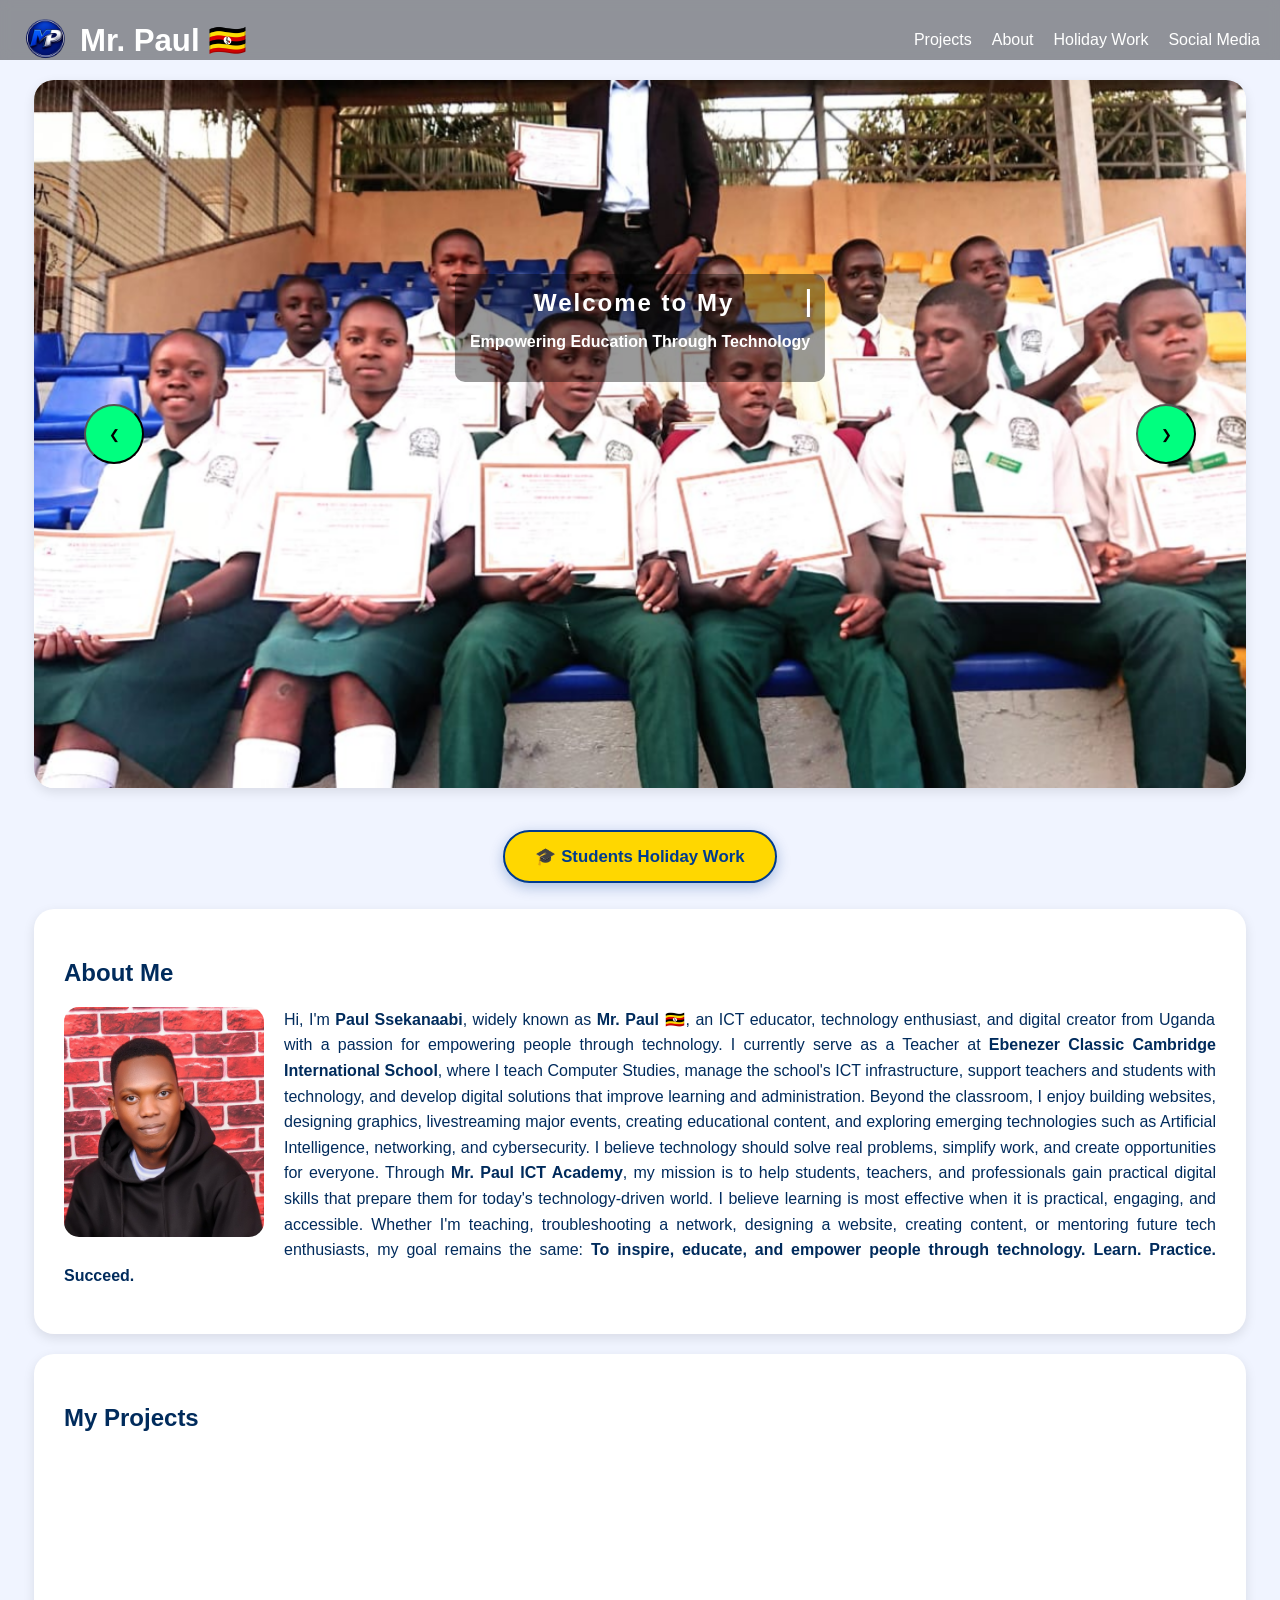
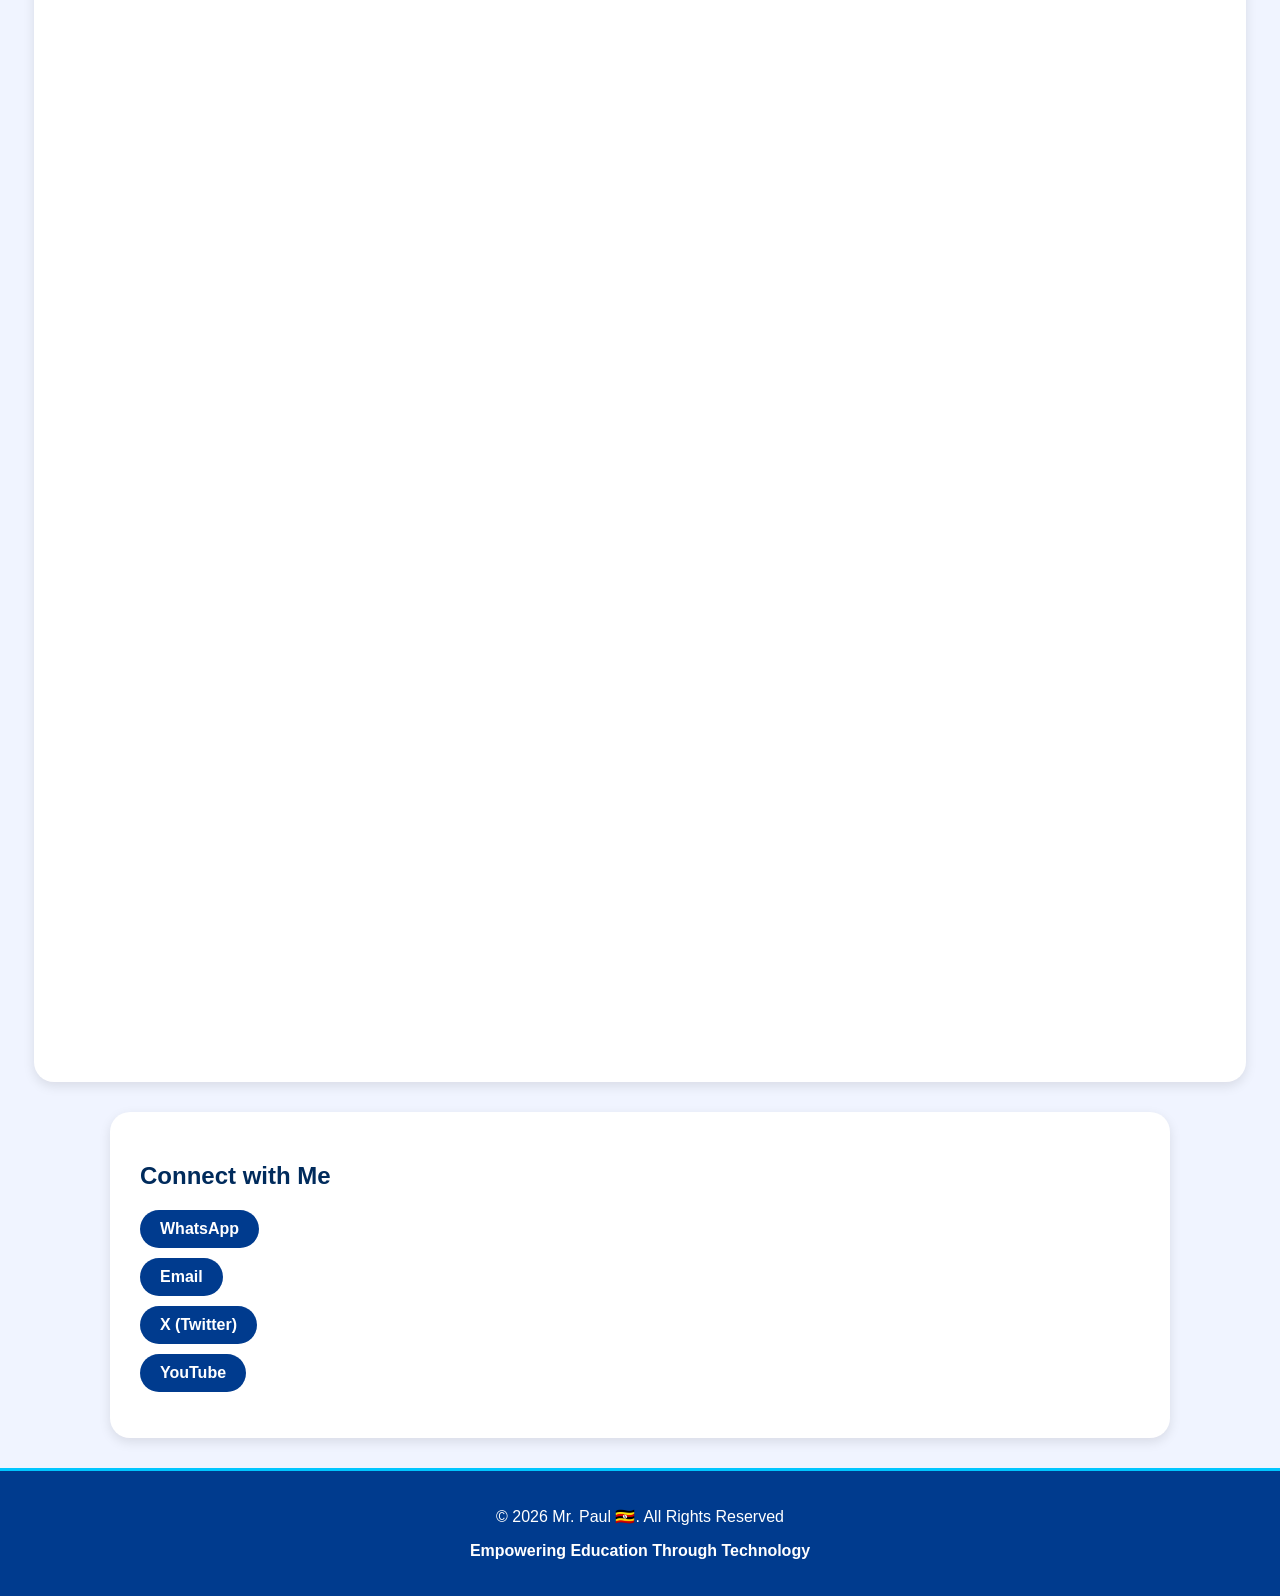
<file: index.html>
<!DOCTYPE html>
<html lang="en">
<head>
  <meta charset="UTF-8">
	<meta name="description"
content="Official portfolio of Mr. Paul, an ICT Teacher, Web Developer, AI Trainer, Graphic Designer and IT Support Specialist from Uganda. Explore projects, skills and professional experience.">
  <meta name="viewport" content="width=device-width, initial-scale=1.0">
  <title>Paul Ssekanaabi | Mr. Paul 🇺🇬 | ICT Teacher, Web Developer, AI Trainer & Graphic Designer in Uganda</title>
  <link rel="stylesheet" href="style.css">
	<!-- Site Icon -->
  <link rel="icon" type="image/png" href="favicon.png">
  <link rel="apple-touch-icon" href="favicon.png">
  <style>
    /* Students Holiday Work CTA (self-contained, does not touch style.css) */
    .holiday-cta-wrap {
      display: flex;
      justify-content: center;
      padding: 22px 15px 6px;
    }
    .holiday-cta-btn {
      display: inline-flex;
      align-items: center;
      gap: 10px;
      background: #ffd700;
      color: #003b8e;
      font-weight: bold;
      font-size: 1.05rem;
      padding: 14px 30px;
      border-radius: 50px;
      text-decoration: none;
      box-shadow: 0 4px 14px rgba(0,59,142,0.3);
      border: 2px solid #003b8e;
      animation: holiday-pulse 2.4s ease-in-out infinite;
    }
    .holiday-cta-btn:hover {
      background: #003b8e;
      color: #ffd700;
      animation-play-state: paused;
    }
    @keyframes holiday-pulse {
      0%, 100% { box-shadow: 0 4px 14px rgba(0,59,142,0.3); }
      50% { box-shadow: 0 4px 22px rgba(0,59,142,0.6); }
    }
    @media (max-width: 576px) {
      .holiday-cta-btn { width: 100%; justify-content: center; }
    }
    @media (prefers-reduced-motion: reduce) {
      .holiday-cta-btn { animation: none; }
    }
  </style>
</head>
<body id="top">

  <!-- Fixed Header -->
  <header class="fixed-header">
    <nav class="navbar">
      <div class="logo-container">
        <img src="logo.png" alt="Mr. Paul Logo" class="logo">
        <span class="site-title"><h1>Mr. Paul 🇺🇬</h1></span>
      </div>
      <div class="hamburger" onclick="toggleMenu()"></div>
      <ul class="nav-links" id="navLinks">
        <li><a href="#projects">Projects</a></li>
        <li><a href="#about">About</a></li>
        <li><a href="academy.html#holiday-work">Holiday Work</a></li>
        <li><a href="#social">Social Media</a></li>
      </ul>
    </nav>
  </header>

  <section class="hero">
  <div class="carousel">
    <div class="slides">
      <img src="img1.jpeg" alt="Teaching ICT" class="active">
      <img src="img2.png" alt="Building Projects">
      <img src="img3.png" alt="Digital Creativity">
	<img src="img4.png" alt="Digital Creativity">
    </div>
    <button class="carousel-control-prev prev">❮</button>
<button class="carousel-control-next next">❯</button>
  </div>

  <!-- Overlay text inside hero -->
  <div class="hero-text">
    <h1 id="typewriter">Welcome to My Digital Portfolio</h1>
    <p> <strong>Empowering Education Through Technology</strong></p>
  </div>
</section>

<!-- Students Holiday Work CTA -->
<div class="holiday-cta-wrap">
  <a href="academy.html#holiday-work" class="holiday-cta-btn">🎓 Students Holiday Work</a>
</div>

<!-- About -->
  <section id="about" class="about">
    <h2>About Me</h2>
<img src="profile.jpeg" alt="Mr. Paul Photo" class="profile-photo">
    <p class="justify">Hi, I'm <strong>Paul Ssekanaabi</strong>, widely known as <strong>Mr. Paul 🇺🇬</strong>, an ICT educator, technology enthusiast, and digital creator from Uganda with a passion for empowering people through technology.

I currently serve as a Teacher at <strong>Ebenezer Classic Cambridge International School</strong>, where I teach Computer Studies, manage the school's ICT infrastructure, support teachers and students with technology, and develop digital solutions that improve learning and administration.

Beyond the classroom, I enjoy building websites, designing graphics, livestreaming major events, creating educational content, and exploring emerging technologies such as Artificial Intelligence, networking, and cybersecurity. I believe technology should solve real problems, simplify work, and create opportunities for everyone.

Through <strong>Mr. Paul ICT Academy</strong>, my mission is to help students, teachers, and professionals gain practical digital skills that prepare them for today's technology-driven world. I believe learning is most effective when it is practical, engaging, and accessible.

Whether I'm teaching, troubleshooting a network, designing a website, creating content, or mentoring future tech enthusiasts, my goal remains the same:

<strong>To inspire, educate, and empower people through technology.</strong>

<strong>Learn. Practice. Succeed.</strong></p>
  </section>

  <!-- Projects -->
  <section id="projects" class="projects">
    <h2>My Projects</h2>
	   <a href="https://holyfamilyss.github.io" class="project-link" target="_blank">
  <div class="project-card">
    <h3>1. Holy Family Secondary School Website</h3>
	  <h4><i>Site Under Development</i></h4>
    <p>Developed using HTML, CSS, JavaScript, GitHub Pages, and responsive web design techniques.</p>
  </div>
</a>
     <a href="academy.html" class="project-link" target="_blank">
<div class="project-card">
      <h3>2. School ICT Extension Programme & Holiday Boot Camp</h3>
	<h4><i>Programme Ongoing</i></h4>
      <p>Developed using digital learning platforms, ICT training resources, computer practical sessions, and educational technology tools.</p>
    </div>	 
		  </a>
	       <a href="https://youtu.be/sLqU85XLha0?si=RFJAP56lGaIlYfc3" class="project-link" target="_blank">
			   <div class="project-card">
      <h3>3. School Report Card System</h3>
		<p>Developed using Microsoft Excel, VBA automation, and Mail Merge workflows.</p>
    </div></a>
     <a href="https://staustinhighschool.github.io/" class="project-link" target="_blank">
  <div class="project-card">
    <h3>4. St. Austin's High School Website</h3>
	  <h4><i>Site Under Development</i></h4>
    <p>Developed using HTML, CSS, JavaScript, GitHub Pages, and responsive web design techniques.</p>
  </div>
</a>
 <div class="project-card">
      <h3>5. School Network Infrastructure & ICT Management System</h3>
      <p>Developed using LAN technologies, TP-Link networking equipment, routers, switches, server management, and IT administration tools.</p>
    </div>
 <div class="project-card">
      <h3>6. Online Student Voting System</h3>
      <p>Developed using Google Forms, Google Sheets, and digital authentication workflows.</p>
    </div>

<a href="https://www.youtube.com/@Paul_Ssekanaabi/streams" class="project-link" target="_blank">
	  <div class="project-card">
      <h3>7. Mr. Paul 🇺🇬 Livestreaming & Digital Media Brand</h3>
      <p>Developed using YouTube Live, Streamlabs, mobile broadcasting technologies, and digital content production tools.</p>
    </div>
</a>
 </section>

  <!-- Social -->
  <section id="social" class="social">
    <h2>Connect with Me</h2>
    <ul>
      <li><a href="https://wa.me/256759438124" target="_blank">WhatsApp</a></li>
      <li><a href="mailto:ssekanaabipaul256@gmail.com">Email</a></li>
      <li><a href="https://x.com/Paul_Ssekanaabi" target="_blank">X (Twitter)</a></li>
      <li><a href="https://youtube.com/@Paul_Ssekanaabi" target="_blank">YouTube</a></li>
    </ul>
  </section>

  <footer>
    <p>© 2026 Mr. Paul 🇺🇬. All Rights Reserved</p>
<p><strong>Empowering Education Through Technology</strong></p>
  </footer>

  <script src="script.js"></script>
<button id="backToTop">↑ Back to Top</button>
</body>
</html>
</file>
<file: style.css>
/* =========================
   Base Styles
========================= */
body {
  margin: 0;
  font-family: 'Segoe UI', sans-serif;
  background: #f0f4ff;
  color: #002b5c;
}

/* =========================
   Fixed Header & Navigation
========================= */
    .fixed-header {
      position: fixed;
      top: 0;
      width: 100%;
      background: rgba(0,0,0,0.4); /* transparent at top */
      backdrop-filter: blur(6px);
      color: #fff;
      z-index: 3000;
      height: 60px;
      transition: all 0.3s ease;
    }
    .fixed-header.scrolled {
      height: 75px;                       /* thicker */
      background: #003b8e;                /* solid when scrolled */
      backdrop-filter: none;
      box-shadow: 0 4px 10px rgba(0,0,0,0.3);
    }
    .navbar {
      display: flex;
      justify-content: space-between;
      align-items: center;
      height: 100%;
      padding: 10px 20px
    }
    .logo-container {
      display: flex;
      align-items: center;
    }
    .logo {
      height: 50px;
      margin-right: 10px;
    }
   .site-title {
  font-weight: bold;
  font-size: 1.3em;
}

.nav-links {
  list-style: none;
  display: flex;
  gap: 20px;
}
    .nav-links li a {
      color: #fff;
      text-decoration: none;
      font-weight: 500;
      transition: color 0.3s, transform 0.3s;
    }
    .nav-links li a:hover {
      color: #00c6ff;
      transform: scale(1.1);
    }
/* =========================
   Hamburger Menu
========================= */
.hamburger {
  display: none;             /* hidden on desktop */
  font-size: 24px;
  cursor: pointer;
  position: relative;        /* allow z-index to apply */
  z-index: 4000;             /* above overlay text */
  color: #fff;
}

/* Default icon */
.hamburger::before {
  content: "☰";              /* hamburger icon */
}

/* Active state → X icon */
.hamburger.active::before {
  content: "✖";              /* close icon */
}

/* =========================
   Mobile Navigation
========================= */
@media (max-width: 768px) {
  .hamburger {
    display: block;          /* visible on phones/tablets */
  }

  .nav-links {
    display: flex;
    flex-direction: column;
    background: rgba(0,59,142,0.95);
    position: absolute;
    top: 60px;
    right: -220px;           /* hidden off-screen */
    width: 200px;
    padding: 10px;
    border-radius: 0 0 0 10px;
    transition: right 0.3s ease; /* smooth slide */
  }

  /* Slide in when toggled */
  .nav-links.open {
    right: 0;
  }

  /* Optional: fade-in links one by one */
  .nav-links.open a {
    opacity: 0;
    animation: fadeInLinks 0.3s forwards;
  }
  .nav-links.open a:nth-child(1) { animation-delay: 0.1s; }
  .nav-links.open a:nth-child(2) { animation-delay: 0.2s; }
  .nav-links.open a:nth-child(3) { animation-delay: 0.3s; }
}

@keyframes fadeInLinks {
  from { opacity: 0; transform: translateX(20px); }
  to   { opacity: 1; transform: translateX(0); }
}


/* =========================
   Hero Section with Carousel
========================= */
.hero {
  position: relative;
  margin-top: 80px;        /* offset for fixed header */
  aspect-ratio: 16 / 9;    /* lock hero to 16:9 ratio */
  width: 100%;
  overflow: hidden;
  display: flex;
  align-items: center;
  justify-content: center;
}

.carousel {
  width: 100%;
  height: 100%;
  position: relative;
}

.carousel .slides {
  position: relative;
  width: 100%;
  height: 100%;
}

.carousel .slides img {
  width: 100%;
  height: auto;
  aspect-ratio: 16 / 9;
  object-fit: cover;       /* fill nicely */
  background: #000;
  opacity: 0;
  transform: scale(1);     /* normal size initially */
  transition: opacity 1s ease;
  position: absolute;
  top: 0;
  left: 0;
}

/* Active image zooms in continuously */
.carousel .slides img.active {
  opacity: 1;
  animation: zoomInActive 5s forwards; /* zoom in for 5s */
  z-index: 1;
}

@keyframes zoomInActive {
  from {
    transform: scale(1);   /* start normal */
  }
  to {
    transform: scale(1.2); /* expand slightly */
  }
}

/* Navigation arrows */
.carousel-control-prev,
.carousel-control-next {
  position: absolute;
  top: 50%;
  transform: translateY(-50%);
  width: 60px;
  height: 60px;
  background: #00FF7F; /* sky green shade */
  border-radius: 50%;
  display: flex;
  align-items: center;
  justify-content: center;
  z-index: 1500;
  cursor: pointer;
}

.carousel-control-prev { left: 20px; }
.carousel-control-next { right: 20px; }

.carousel-control-prev-icon,
.carousel-control-next-icon {
  font-size: 30px;
  filter: invert(1);
}

/* Text Overlay */
.hero-text {
  position: absolute;
  top: 35%;                  /* middle vertically */
  left: 50%;                 /* middle horizontally */
  transform: translate(-50%, -50%); /* shift back half width & height */
  color: #fff;
  text-align: center;
  z-index: 1000;
  background: rgba(0,0,0,0.4);
  padding: 15px;
  border-radius: 10px;
  max-width: 70%;
  max-height: 50%;
}

.hero-text h1 {
  border-right: 3px solid #fff;   /* blinking cursor */
  white-space: pre-wrap;          /* allow wrapping & line breaks */
  overflow: hidden;
  margin: 0 auto;
  letter-spacing: 2px;
  animation: blinkCursor 0.75s step-end infinite;
  transition: opacity 1s ease;    /* smooth fade */
}

.hero-text h1.fade-out {
  opacity: 0;
}

@keyframes blinkCursor {
  from, to { border-color: transparent }
  50% { border-color: #fff }
}


 /* =========================
   Section Styling (Rounded Rectangles)
========================= */
section {
  padding: 30px;                  /* equal padding inside */
  margin: 20px auto;              /* auto centers horizontally */
  max-width: 90%;                 /* leaves ~5% space on each side */
  background: #fff;
  border-radius: 20px;            /* rounded rectangle look */
  box-shadow: 0 4px 12px rgba(0,0,0,0.1);
  text-align: justify;
}

/* =========================
   Project Cards
========================= */
.project-link {
  text-decoration: none;     /* remove underline */
  color: inherit;            /* inherit text color */
  display: block;            /* make entire card clickable */
}

/* Base card styling */
.project-card {
  background: #e6f0ff;       /* soft blue background */
  padding: 20px;             /* balanced inner spacing */
  margin: 20px auto;         /* consistent spacing between cards */
  border-radius: 12px;       /* smooth rounded corners */
  border-left: 6px solid #003b8e; /* accent border */
  max-width: 95%;            /* keep cards centered */
  width: auto;

  /* Animation base state */
  opacity: 0;
  transition: transform 0.8s ease, 
              opacity 0.8s ease, 
              box-shadow 0.3s ease;
}

/* Fly-in when scrolling down (from left) */
.project-card.visible-left {
  opacity: 1;
  animation: flyInLeft 0.8s forwards;
}

/* Fly-in when scrolling up (from right) */
.project-card.visible-right {
  opacity: 1;
  animation: flyInRight 0.8s forwards;
}

/* Fly-out (reset state) */
.project-card.flyout {
  opacity: 0;
}

/* Hover effect */
.project-card:hover {
  transform: translateY(-5px);     /* subtle lift */
  box-shadow: 0 6px 15px rgba(0,0,0,0.2); /* soft shadow */
}

/* Keyframes for animations */
@keyframes flyInLeft {
  from { transform: translateX(-100px); opacity: 0; }
  to   { transform: translateX(0); opacity: 1; }
}

@keyframes flyInRight {
  from { transform: translateX(100px); opacity: 0; }
  to   { transform: translateX(0); opacity: 1; }
}

/* =========================
   Profile Photo
========================= */
.profile-photo {
  width: 200px;
  height: auto;
  border-radius: 15px;
  float: left;
  margin: 0 20px 10px 0;
  transition: transform 0.4s ease, box-shadow 0.4s ease;
}

.profile-photo:hover {
  transform: scale(1.1);
  box-shadow: 0 8px 20px rgba(0,0,0,0.4);
  border: 3px solid #00c6ff;
}

/* =========================
   Social Links (Contained)
========================= */
.social {
  margin: 30px auto;
  max-width: 1000px;
  background: #fff;
  border-radius: 20px;
  box-shadow: 0 4px 12px rgba(0,0,0,0.1);
  padding: 30px;
}

.social ul {
  list-style: none;
  padding: 0;
}

.social ul li {
  margin: 10px 0;
}

.social ul li a,
.number-link {
  display: inline-block;
  background: #003b8e;
  color: #fff;
  padding: 10px 20px;
  border-radius: 25px;
  text-decoration: none;
  font-weight: bold;
  transition: background 0.3s, transform 0.3s;
}

.social ul li a:hover,
.number-link:hover {
  background: #00c6ff;
  transform: scale(1.05);
}

/* =========================
   Back to Top Button
========================= */
#backToTop {
  position: fixed;
  bottom: 30px;
  right: 30px;
  background: #003b8e;
  color: #fff;
  border: none;
  padding: 12px 18px;
  border-radius: 30px;
  cursor: pointer;
  font-size: 14px;
  box-shadow: 0 4px 10px rgba(0,0,0,0.3);
  display: none;
  transition: background 0.3s, transform 0.3s;
}

#backToTop:hover {
  background: #00c6ff;
  transform: scale(1.1);
}

/* =========================
   Footer
========================= */
footer {
  text-align: center;
  padding: 20px;
  background: #003b8e;
  color: #fff;
  border-top: 3px solid #00c6ff;
}

/* =========================
   Responsive Adjustments
========================= */
@media (max-width: 768px) {
  .nav-links {
    display: none;
    flex-direction: column;
    background: #002b5c;
    position: absolute;
    top: 60px;
    right: 20px;
    padding: 10px;
    border-radius: 10px;
    text-align: center;       /* center text */
    align-items: center;      /* center flex items */
    justify-content: center;  /* center vertically */
  }
  .nav-links.open {
    display: flex;            /* show when toggled */
  }

  .nav-links li { margin: 10px 0; }
  .hamburger { display: block; }

  .hero {
    aspect-ratio: 4 / 3;   /* more square ratio for phones */
  }

  .hero-text {
    font-size: 16px;
    padding: 10px;
    width: 90%;
  }

  .carousel-control-prev,
  .carousel-control-next {
    width: 40px;
    height: 40px;
  }
  .carousel-control-prev { left: 5px; }
  .carousel-control-next { right: 5px; }

  section,
  .social {
    padding: 20px;
    margin: 20px auto;
    border-radius: 15px;
    text-align: center;       /* center content inside rounded rectangles */
  }

  .project-card {
    text-align: left;         /* keep project text aligned left inside card */
    width: 100%;
  }
}
/* Keep About Me text justified */
.justify {
  text-align: justify;
  line-height: 1.6;
}

/* In mobile, don’t override .justify */
@media (max-width: 768px) {
  section,
  .social {
    padding: 20px;
    margin: 20px auto;
    border-radius: 15px;
    text-align: left;   /* or remove this line */
  }

  .project-card {
    text-align: left;
    width: auto;        /* don’t force full width */
    max-width: 95%;
    margin: 15px auto;
  }
}
</file>
